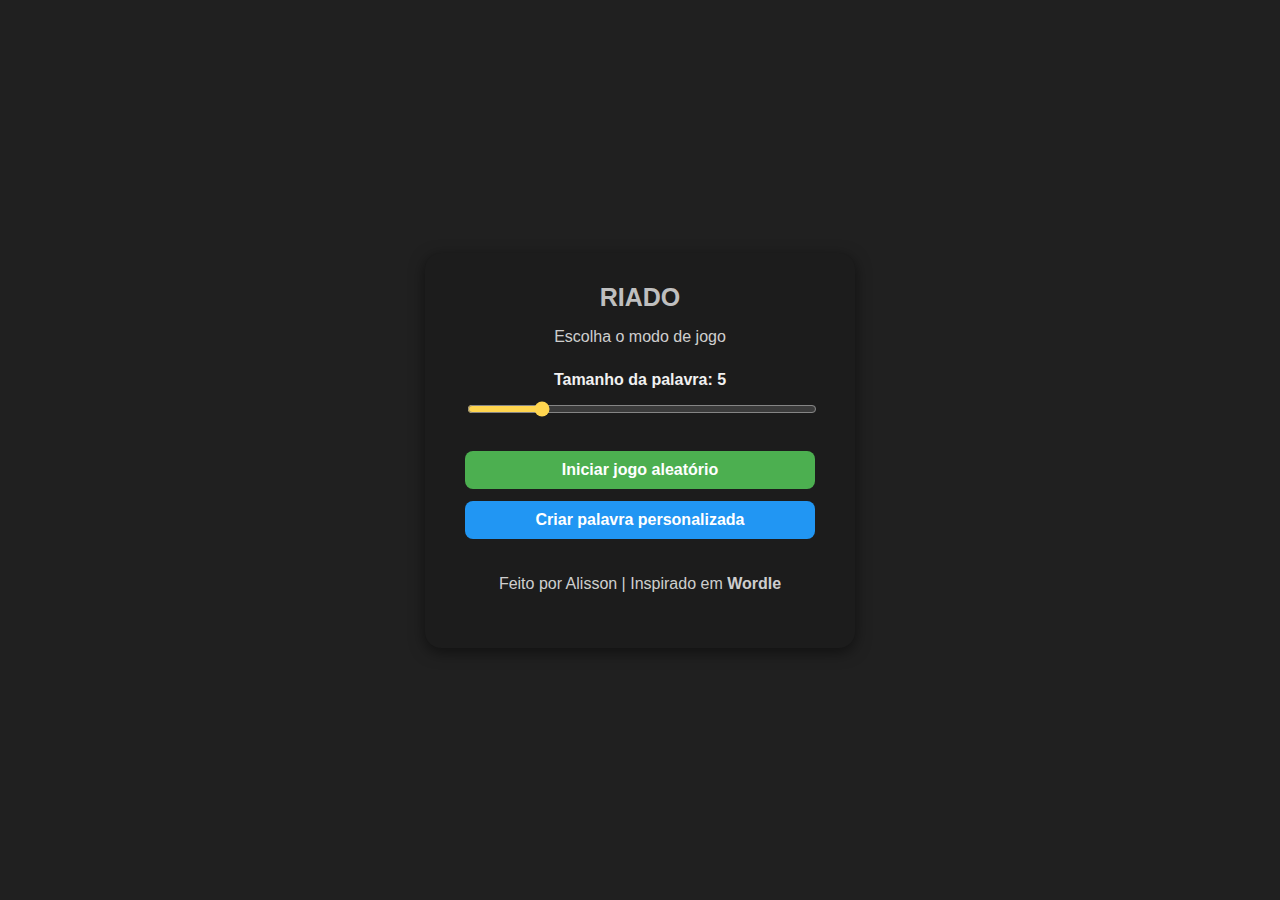
<file: index.html>
<!DOCTYPE html>
<html lang="pt-br">

<head>
  <meta charset="UTF-8">
  <meta name="viewport" content="width=device-width, initial-scale=1.0">
  <title>Riado — Menu</title>
  <link rel="stylesheet" href="./styles/style.css">
  <link rel="stylesheet" href="./styles/menu.css">
</head>

<body>
    <div class="menu-container" id="menu-container">
      <h1>RIADO</h1>
      <p>Escolha o modo de jogo</p>

      <div class="slider-section">
        <label for="wordSize">Tamanho da palavra: <span id="wordSizeValue">5</span></label>
        <input type="range" id="wordSize" min="4" max="9" value="5">
      </div>

      <div class="buttons">
        <button id="btn-random">Iniciar jogo aleatório</button>
        <button id="btn-custom">Criar palavra personalizada</button>
      </div>

      <div class="custom-section hidden" id="customSection">
        <input type="text" id="customWord" placeholder="Digite a palavra secreta" />
        <button id="btn-start-custom">Começar jogo</button>
      </div>

      <p>Feito por Alisson | Inspirado em <strong>Wordle</strong></p>
    </div>

  <div class="loading" id="loading">
    <svg viewBox="25 25 50 50">
      <circle r="20" cy="50" cx="50"></circle>
    </svg>
    <h3>Carregando...</h3>
  </div>
  <script src="./scripts/menu.js"></script>
</body>

</html>
</file>
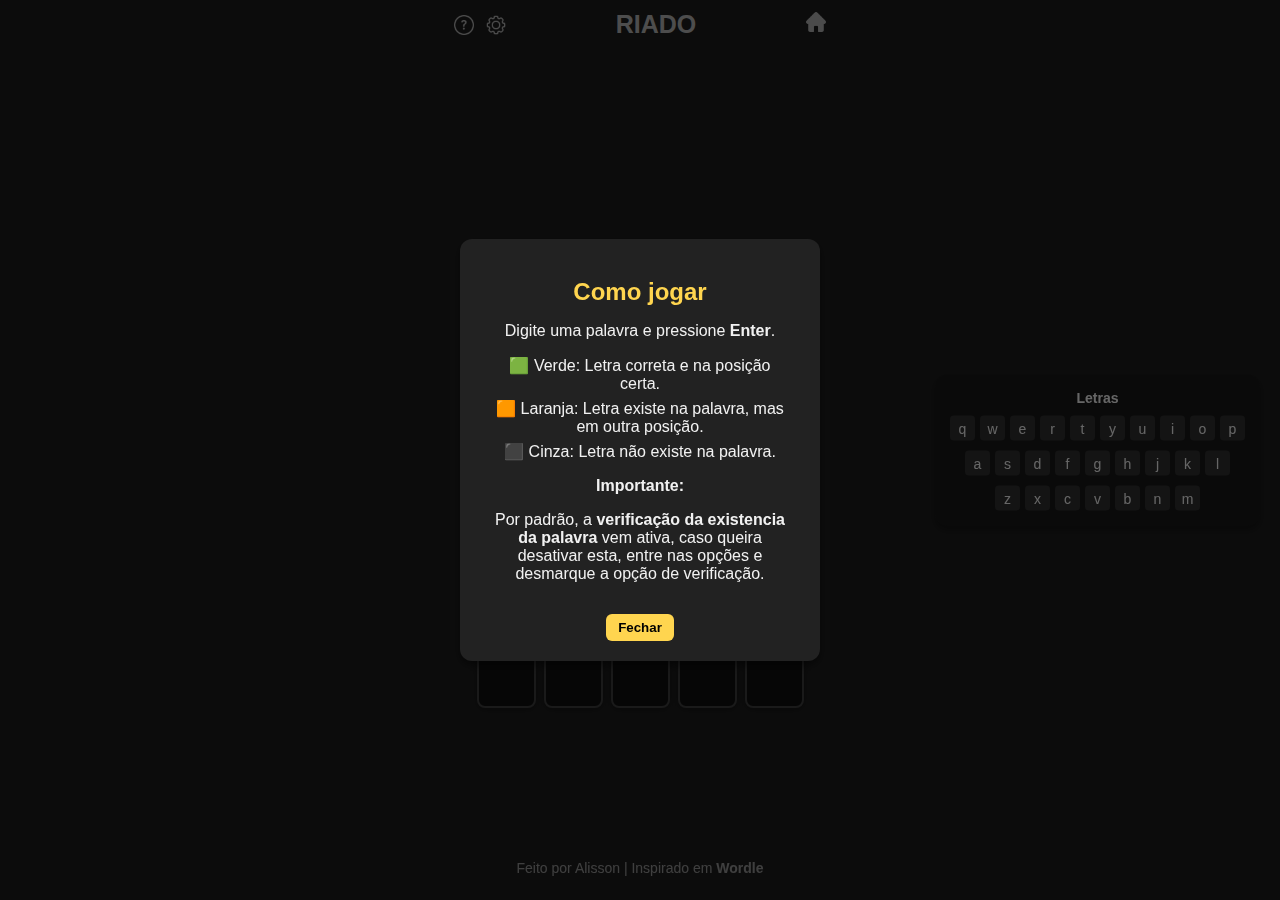
<file: pages/game.html>
<!DOCTYPE html>
<html lang="pt-br">

<head>
  <meta charset="UTF-8">
  <meta name="viewport" content="width=device-width, initial-scale=1.0">
  <title>Riado</title>
  <link rel="stylesheet" href="../styles/style.css">
  <link rel="icon" type="image/x-icon" href="../public/icon.png">
</head>

<body>
  <header>
    <span>
      <button id="btn-help" title="Como jogar">
        <img src="../public/question.png" alt="Ajuda">
      </button>

      <button id="btn-config" title="Configurações">
        <img src="../public/setting.png" alt="Configurações">
      </button>
    </span>

    <h1>RIADO</h1>

    <button title="Home" id="btn-home">
      <a href="../index.html">
        <img src="../public/home.png" alt="Início">
      </a>
    </button>
  </header>

  <div id="message">
    <h3></h3>
  </div>

  <main></main>

  <footer>
    <p>Feito por Alisson | Inspirado em <strong>Wordle</strong></p>
  </footer>

  <div class="config hidden" id="config">
    <div class="config-panel">
      <label class="checkbox">
        <h3>Verificar se a palavra existe</h3>
        <input type="checkbox" id="dictionary" hidden>
        <div class="checkbox-box" id="check-dictionary"></div>
      </label>

      <label class="checkbox">
        <h3>Ativar cronômetro (não funcional)</h3>
        <input type="checkbox" id="cronometer" hidden>
        <div class="checkbox-box" id="check-cronometer"></div>
      </label>

      <h3>
        Riado é baseado em
        <a href="https://term.ooo/" target="_blank">Termo</a>,
        que por sua vez é inspirado em
        <a href="https://www.nytimes.com/games/wordle/index.html" target="_blank">Wordle</a>.
      </h3>

      <button id="config-close">Fechar</button>
    </div>
  </div>

  <div class="modal" id="modal">
    <div class="modal-content">
      <h2>Como jogar</h2>
      <p>Digite uma palavra e pressione <strong>Enter</strong>.</p>
      <ul>
        <li>🟩 Verde: Letra correta e na posição certa.</li>
        <li>🟧 Laranja: Letra existe na palavra, mas em outra posição.</li>
        <li>⬛ Cinza: Letra não existe na palavra.</li>
      </ul>
      <strong>Importante:</strong>
      <p>Por padrão, a <strong>verificação da existencia da palavra</strong> vem ativa, caso queira desativar esta, entre
        nas opções e desmarque a opção de verificação.</p>
      <button id="btn-close">Fechar</button>
    </div>
  </div>

  <div class="sidebar">
    <h3>Letras</h3>

    <ul>
      <li id="letter-q">q</li>
      <li id="letter-w">w</li>
      <li id="letter-e">e</li>
      <li id="letter-r">r</li>
      <li id="letter-t">t</li>
      <li id="letter-y">y</li>
      <li id="letter-u">u</li>
      <li id="letter-i">i</li>
      <li id="letter-o">o</li>
      <li id="letter-p">p</li>
    </ul>

    <ul>
      <li id="letter-a">a</li>
      <li id="letter-s">s</li>
      <li id="letter-d">d</li>
      <li id="letter-f">f</li>
      <li id="letter-g">g</li>
      <li id="letter-h">h</li>
      <li id="letter-j">j</li>
      <li id="letter-k">k</li>
      <li id="letter-l">l</li>
    </ul>

    <ul>
      <li id="letter-z">z</li>
      <li id="letter-x">x</li>
      <li id="letter-c">c</li>
      <li id="letter-v">v</li>
      <li id="letter-b">b</li>
      <li id="letter-n">n</li>
      <li id="letter-m">m</li>
    </ul>
  </div>

  <div id="result-banner" class="banner hidden">
    <div class="banner-content">
      <h2 id="banner-title"></h2>
      <p id="banner-message"></p>
      <button id="btn-menu">Voltar ao menu</button>
    </div>
  </div>
  <script src="../scripts/script.js"></script>
</body>

</html>
</file>
<file: styles/style.css>
body {
    display: flex;
    flex-direction: column;
    align-items: center;
    justify-content: space-between;
    margin: 0;
    height: 100vh;
    background-color: #202020;
    color: #f1f1f1;
    font-family: Arial, Helvetica, sans-serif;
}

/* ---------- HEADER ---------- */
header {
    width: 30%;
    display: flex;
    justify-content: space-between;
    align-items: center;
    padding: 10px 20px;
}

h1 {
    margin: 0;
    font-size: 25px;
    color: #ffffffbc;
    user-select: none;
}

header button {
    display: flex;
    align-items: center;
    justify-content: center;
    background: transparent;
    border: none;
    font-size: 20px;
    cursor: pointer;
    transition: 0.2s ease;
}

header button img {
    width: 20px;
    filter: invert(100%) opacity(0.7);
}

header button:hover {
    transform: scale(1.1);
    filter: opacity(1);
}

header span {
    display: flex;
}

/* ---------- CONFIGURAÇÕES ---------- */
.config {
    position: fixed;
    z-index: 1000;
    width: 100%;
    height: 100%;
    background-color: rgba(0, 0, 0, 0.6);
    display: flex;
    justify-content: center;
    align-items: center;
}

.config-panel {
    width: 700px;
    padding: 40px 30px;
    display: flex;
    flex-direction: column;
    gap: 30px;
    border-radius: 12px;
    background-color: #101010;
    color: white;
}

.config-panel h3 {
    margin: 0;
}

.config-panel label {
    display: flex;
    justify-content: space-between;
    cursor: pointer;
}

.config-panel a {
    color: #ffeb3b;
}

.config-panel button {
    margin-top: 15px;
    padding: 6px 12px;
    width: fit-content;
    align-self: center;
    border: none;
    border-radius: 6px;
    font-weight: bold;
    background-color: #ffd54f;
    cursor: pointer;
    transition: 0.2s ease;
}

.config-panel button:hover {
    background-color: #ffeb3b;
}

/* ---------- CHECKBOX CUSTOM ---------- */
.checkbox {
    display: inline-flex;
    align-items: center;
    gap: 8px;
    cursor: pointer;
    user-select: none;
    font-family: sans-serif;
}

.checkbox-box {
    width: 22px;
    height: 22px;
    border: 2px solid #888;
    border-radius: 6px;
    display: flex;
    align-items: center;
    justify-content: center;
    transition: all 0.2s ease;
}

.config-panel input:checked~.checkbox-box {
    background-color: #ffeb3b;
    border-color: #ffeb3b;
    box-shadow: 0 0 6px #ffeb3b5c;
}

.config-panel input:checked~.checkbox-box::after {
    content: "✔";
    color: black;
    font-size: 14px;
}

/* ---------- MAIN ---------- */
main {
    width: 100%;
    max-width: 500px;
    display: flex;
    flex-direction: column;
    align-items: center;
    gap: 10px;
    padding: 20px 0;
}

main .guess {
    display: flex;
    justify-content: center;
    gap: 8px;
}

main .guess .letter {
    display: flex;
    align-items: center;
    justify-content: center;
    width: 55px;
    aspect-ratio: 1/1;
    font-size: 38px;
    text-transform: uppercase;
    border: 2px solid rgba(179, 179, 179, 0.3);
    border-radius: 8px;
    box-shadow: 0 2px 6px rgba(0, 0, 0, 0.3);
    transition: all 1s ease;
}

main .guess .letter span {
    transition: 1s ease;
}

.guessed {
    transform: rotateY(180deg);
}

.guessed span {
    transform: rotateY(-180deg);
}

.correct {
    background-color: #43a047;
    border-color: #43a047;
}

.partial {
    background-color: #fbc02d;
    border-color: #fbc02d;
}

.wrong {
    background-color: #616161;
    border-color: #616161;
}

.down-row {
    background-color: #101010;
}

/* ---------- MODAL ---------- */
.modal {
    position: fixed;
    z-index: 1000;
    top: 0;
    left: 0;
    height: 100%;
    width: 100%;
    background-color: rgba(0, 0, 0, 0.6);
    display: flex;
    align-items: center;
    justify-content: center;
}

.modal-content {
    width: 300px;
    padding: 20px 30px;
    text-align: center;
    border-radius: 12px;
    background-color: #222;
    box-shadow: 0 4px 10px rgba(0, 0, 0, 0.5);
}

.modal-content h2 {
    margin-bottom: 10px;
    color: #ffd54f;
}

.modal-content ul {
    list-style: none;
    padding: 0;
}

.modal-content li {
    margin: 6px 0;
}

.modal-content button {
    margin-top: 15px;
    padding: 6px 12px;
    border: none;
    border-radius: 6px;
    font-weight: bold;
    background-color: #ffd54f;
    cursor: pointer;
    transition: 0.2s ease;
}

.modal-content button:hover {
    background-color: #ffeb3b;
}

.shake {
    animation: shake 0.5s;
    animation-timing-function: ease-in-out;
}

@keyframes shake {
    0% {
        transform: translateX(0);
    }

    10% {
        transform: translateX(-5px);
    }

    20% {
        transform: translateX(5px);
    }

    30% {
        transform: translateX(-5px);
    }

    40% {
        transform: translateX(5px);
    }

    50% {
        transform: translateX(-5px);
    }

    60% {
        transform: translateX(5px);
    }

    70% {
        transform: translateX(-5px);
    }

    80% {
        transform: translateX(5px);
    }

    90% {
        transform: translateX(-5px);
    }

    100% {
        transform: translateX(0);
    }
}

/* ---------- ERROR ---------- */
#message {
    color: white;
    padding: 10px 25px;
    border-radius: 5px;
    transform: scale(0);
    z-index: 2000;
    transition: 0.2s ease;
}

#message h3 {
    margin: 0;
    font-size: 15px;
}

.error {
    background-color: #ff4d4f;
}

/* ---------- SIDEBAR ---------- */
.sidebar {
    position: fixed;
    right: 20px;
    top: 50%;
    transform: translateY(-50%);
    display: flex;
    flex-direction: column;
    gap: 10px;
    padding: 15px;
    border-radius: 12px;
    background-color: #1a1a1aa1;
    box-shadow: 0 4px 10px rgba(0, 0, 0, 0.4);
    color: white;
    font-family: Arial, sans-serif;
}

.sidebar h3 {
    margin: 0;
    font-size: 14px;
    text-align: center;
}

.sidebar ul {
    display: flex;
    flex-wrap: wrap;
    justify-content: center;
    gap: 5px;
    list-style: none;
    padding: 0;
    margin: 0;
}

.sidebar ul li {
    width: 25px;
    height: 25px;
    display: flex;
    justify-content: center;
    align-items: center;
    font-size: 14px;
    border-radius: 4px;
    background-color: #333;
    user-select: none;
    transition: 0.5s ease;
}

.sidebar ul li.correct {
    background-color: green;
    color: white;
}

.sidebar ul li.partial {
    background-color: orange;
    color: white;
}

.sidebar ul li.wrong {
    background-color: #555;
    color: #ccc;
    opacity: 0.5;
}

/* ---------- BANNER ---------- */
.banner {
    position: fixed;
    height: 100%;
    width: 100%;
    background: rgba(0, 0, 0, 0.7);
    display: flex;
    justify-content: center;
    align-items: center;
    z-index: 1000;
    animation: fadeIn 0.5s ease;
}

.banner-content {
    background-color: #1e1e1e;
    border-radius: 14px;
    padding: 40px 50px;
    text-align: center;
    color: white;
    box-shadow: 0 4px 15px rgba(0, 0, 0, 0.5);
    max-width: 400px;
    animation: popIn 0.4s ease;
}

.banner-content h2 {
    font-size: 28px;
    margin-bottom: 10px;
}

.banner-content p {
    font-size: 16px;
    opacity: 0.9;
    margin-bottom: 25px;
}

.banner-content button {
    padding: 10px 20px;
    border: none;
    border-radius: 8px;
    font-weight: bold;
    cursor: pointer;
    font-size: 15px;
    transition: 0.2s ease;
    background-color: #ffeb3b;
    color: #1a1a1a;
}

.banner-content button:hover {
    background-color: #ffe033;
    transform: scale(1.05);
}

.banner.win .banner-content {
    border: 3px solid #4caf50;
    background: #2e7d32;
}

.banner.lose .banner-content {
    border: 3px solid #e53935;
    background: #8e2121;
}

.hidden {
    display: none;
}

@keyframes fadeIn {
    from {
        opacity: 0;
    }

    to {
        opacity: 1;
    }
}

@keyframes popIn {
    from {
        transform: scale(0.9);
        opacity: 0;
    }

    to {
        transform: scale(1);
        opacity: 1;
    }
}

/* ---------- FOOTER ---------- */
footer {
    text-align: center;
    font-size: 14px;
    opacity: 0.6;
    padding: 10px;
}
</file>
<file: styles/menu.css>
body {
    justify-content: center;
}

.menu-container {
    background: #1c1c1c;
    padding: 30px 40px;
    border-radius: 16px;
    box-shadow: 0 4px 15px rgba(0, 0, 0, 0.5);
    text-align: center;
    width: 350px;
    overflow: hidden;
    transition: 0.5s ease;
    z-index: 1000;
}

.hide{
    transform: scale(0);
}

p {
    color: rgba(255, 255, 255, 0.8);
    margin-bottom: 25px;
}

.slider-section {
    margin-bottom: 30px;
}

label {
    display: block;
    margin-bottom: 10px;
    font-weight: 600;
}

input[type="range"] {
    width: 100%;
    cursor: pointer;
    accent-color: #ffd54f;
}

.buttons {
    display: flex;
    flex-direction: column;
    gap: 12px;
}

button {
    padding: 10px;
    font-size: 16px;
    border: none;
    border-radius: 8px;
    cursor: pointer;
    font-weight: bold;
    transition: all 0.2s ease;
}

button:hover {
    transform: scale(1.05);
    filter: brightness(1.2);
}

#btn-random {
    background-color: #4caf50;
    color: white;
}

#btn-custom {
    background-color: #2196f3;
    color: white;
}

.custom-section {
    margin-top: 20px;
    display: flex;
    flex-direction: column;
    gap: 10px;
    transition: 0.3s ease;
}

.custom-section.hidden {
    opacity: 0;
    pointer-events: none;
    height: 0;
    overflow: hidden;
}

.custom-section input {
    padding: 8px;
    font-size: 15px;
    border-radius: 6px;
    border: 1px solid #555;
    background: #111;
    color: white;
    text-align: center;
}

.custom-section button {
    background-color: #ffd54f;
    color: #000;
}

footer {
    margin-top: 25px;
    opacity: 0.6;
    font-size: 13px;
}

/* ---------- LOADING ---------- */
.loading {
    position: absolute;
    height: 100%;
    width: 100%;
    display: none;
    flex-direction: column;
    justify-content: center;
    align-items: center;
}

svg {
    width: 3.25em;
    transform-origin: center;
    animation: rotate4 2s linear infinite;
}

circle {
    fill: none;
    stroke: hsl(214, 4%, 62%);
    stroke-width: 2;
    stroke-dasharray: 1, 200;
    stroke-dashoffset: 0;
    stroke-linecap: round;
    animation: dash4 1.5s ease-in-out infinite;
}

@keyframes rotate4 {
    100% {
        transform: rotate(360deg);
    }
}

@keyframes dash4 {
    0% {
        stroke-dasharray: 1, 200;
        stroke-dashoffset: 0;
    }

    50% {
        stroke-dasharray: 90, 200;
        stroke-dashoffset: -35px;
    }

    100% {
        stroke-dashoffset: -125px;
    }
}
</file>
